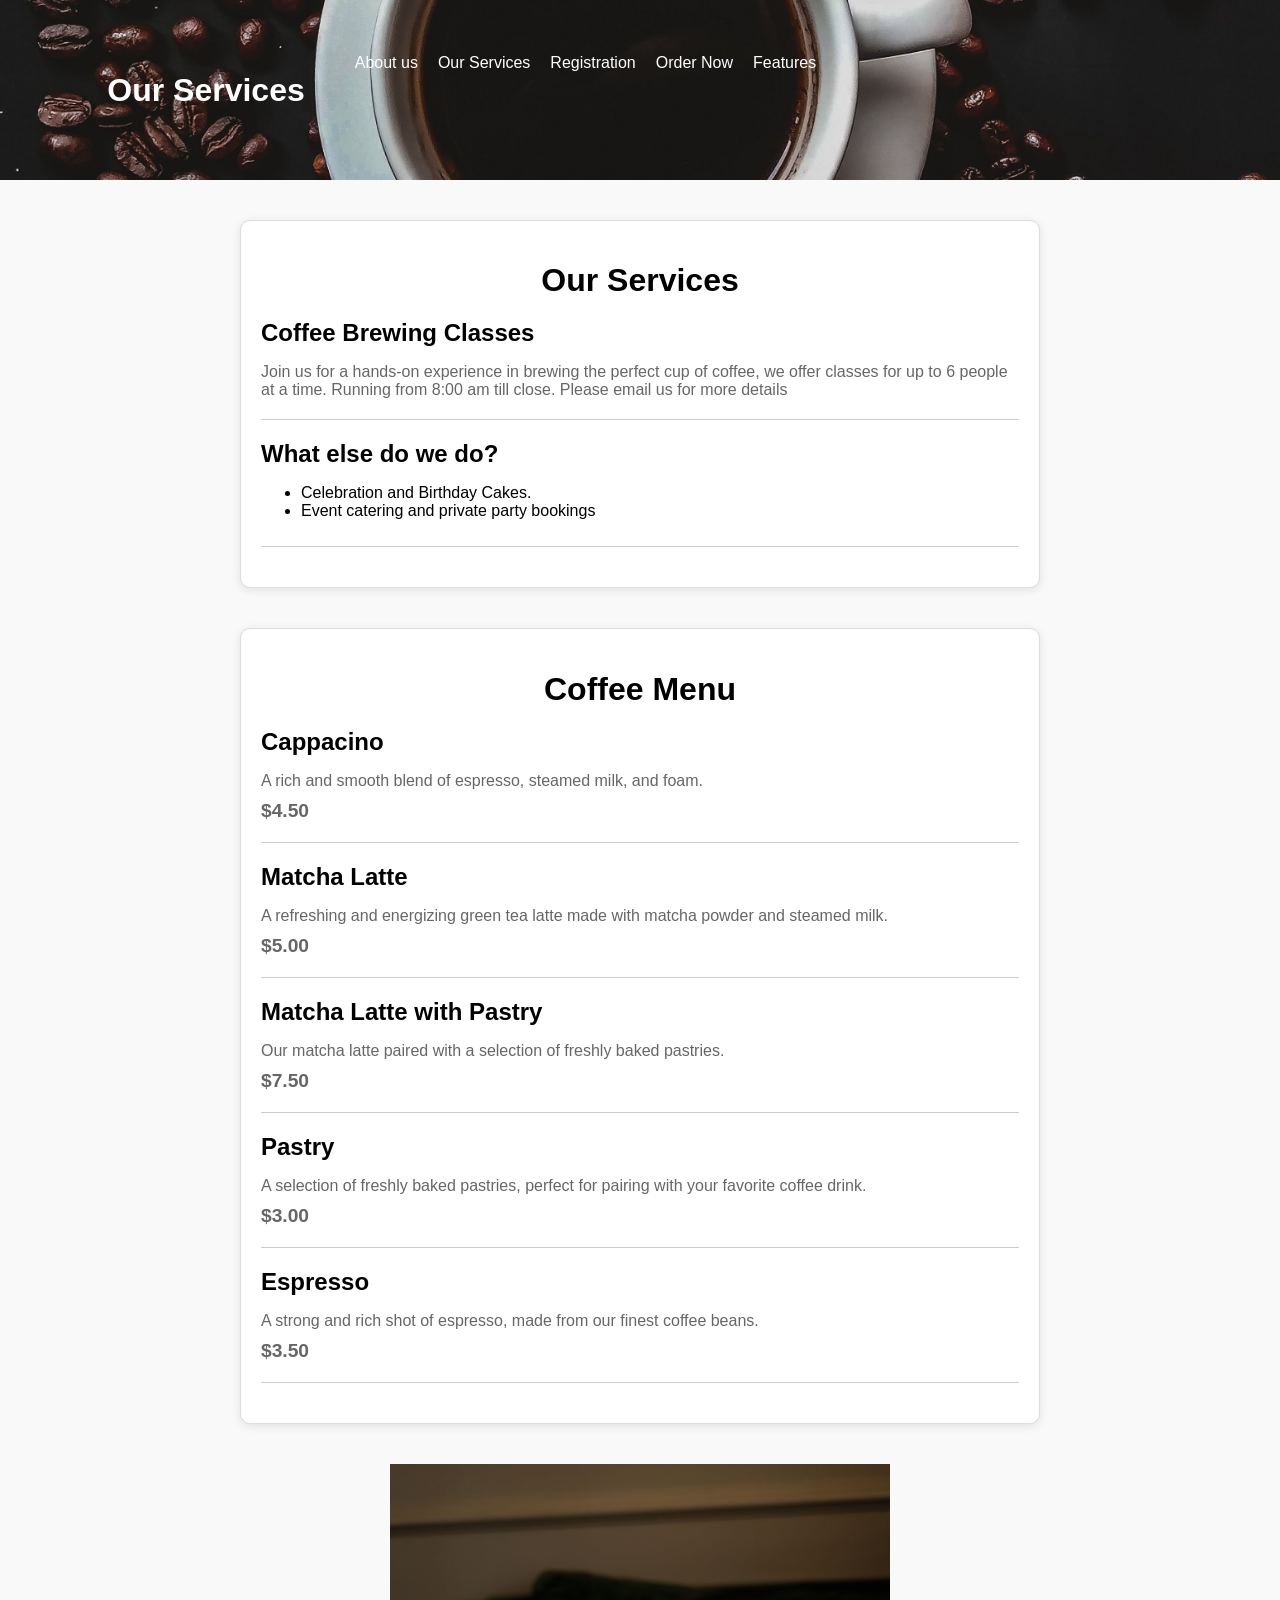
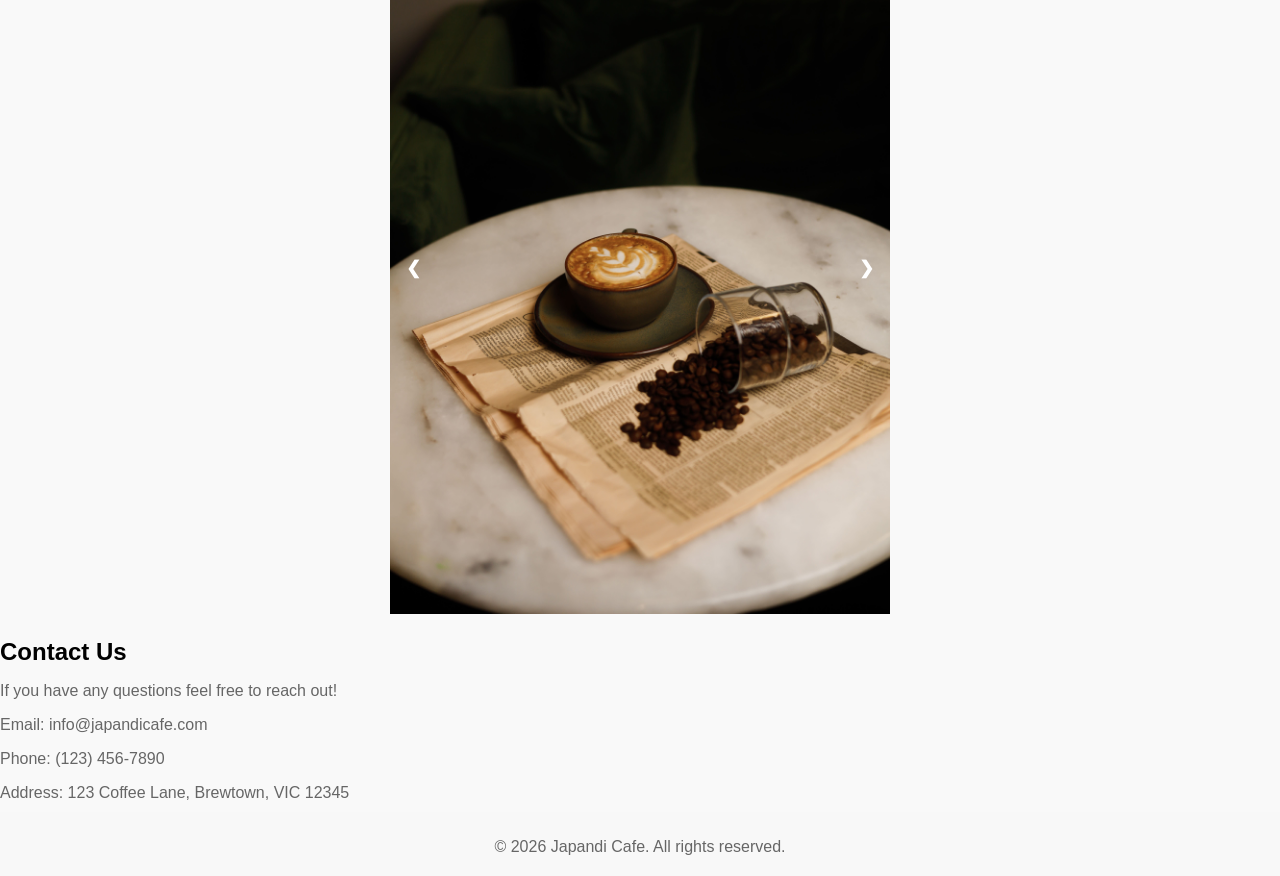
<file: index.html>
<!DOCTYPE html>
<html lang="en">
<head>
    <meta charset="UTF-8">
    <meta name="viewport" content="width=device-width, initial-scale=1.0">
    <title>Japandi Cafe</title>
    <link rel="stylesheet" href="styles.css"> 
	
</head>
<body>
    <header>
        <h1>Our Services</h1>
        <nav>
            <ul>
						    <li><a href="home.html">About us</a></li>

                <li><a href="index.html">Our Services</a></li>
                <li><a href="registration.html">Registration</a></li>
                <li><a href="order.html">Order Now</a></li>
				<li><a href="features.html">Features</a></li>

            </ul>
        </nav>
    </header>

    <main>
       <div class="container">
            <div class="services-section">
            <h1>Our Services</h1>
            <div class="service-item">
                <h2>Coffee Brewing Classes</h2>
                <p>Join us for a hands-on experience in brewing the perfect cup of coffee, we offer classes for up to 6 people at a time. Running from 8:00 am till close. Please email us for more details</p>
            </div>
            <div class="service-item">
                <h2>What else do we do?</h2>
                <p><ul>
                <li>Celebration and Birthday Cakes.</li>
                <li>Event catering and private party bookings</li>
            </ul>
            </div>
			</div>
            
        </div> 	
		    <div class="menu-container">
        <h1>Coffee Menu</h1>
        <div class="menu-item">
            <h2>Cappacino</h2>
            <p>A rich and smooth blend of espresso, steamed milk, and foam.</p>
            <span class="price">$4.50</span>
        </div>

        <div class="menu-item">
            <h2>Matcha Latte</h2>
            <p>A refreshing and energizing green tea latte made with matcha powder and steamed milk.</p>
            <span class="price">$5.00</span>
        </div>

        <div class="menu-item">
            <h2>Matcha Latte with Pastry</h2>
            <p>Our matcha latte paired with a selection of freshly baked pastries.</p>
            <span class="price">$7.50</span>
        </div>

        <div class="menu-item">
            <h2>Pastry</h2>
            <p>A selection of freshly baked pastries, perfect for pairing with your favorite coffee drink.</p>
            <span class="price">$3.00</span>
        </div>

        <div class="menu-item">
            <h2>Espresso</h2>
            <p>A strong and rich shot of espresso, made from our finest coffee beans.</p>
            <span class="price">$3.50</span>
        </div>
    </div>
    <div class="slideshow-container">
        <div class="mySlides fade">
            <img src="pexels-esrakorkmaz-27912713.jpg" style="width:100%" alt="coffee">
        </div>

        <div class="mySlides fade">
            <img src="pexels-goumbik-296285.jpg" style="width:100%" alt="coffee">
        </div>

        <div class="mySlides fade">
            <img src="pexels-minan1398-911810.jpg" style="width:100%" alt="coffee">
        </div>
		<div class="mySlides fade">
            <img src="pexels-isaw-company-66472-1005406.jpg" style="width:100%" alt="coffee">
        </div>
		<div class="mySlides fade">
            <img src="pexels-the-ryme-148547216-16608331.jpg" style="width:100%" alt="coffee">
        </div>

        <!-- Navigation buttons -->
        <a class="prev" onclick="plusSlides(-1)">&#10094;</a>
        <a class="next" onclick="plusSlides(1)">&#10095;</a>
    </div>
 
        <section id="contact">
            <h2>Contact Us</h2>
            <p>If you have any questions feel free to reach out!</p>
            <p>Email: info@japandicafe.com</p>
            <p>Phone: (123) 456-7890</p>
            <p>Address: 123 Coffee Lane, Brewtown, VIC 12345</p>
        </section>
    </main>

    <footer>
        <p>&copy; 2026 Japandi Cafe. All rights reserved.</p>
    </footer>
	<script src="index.js"></script>
</body>
</html>
</file>
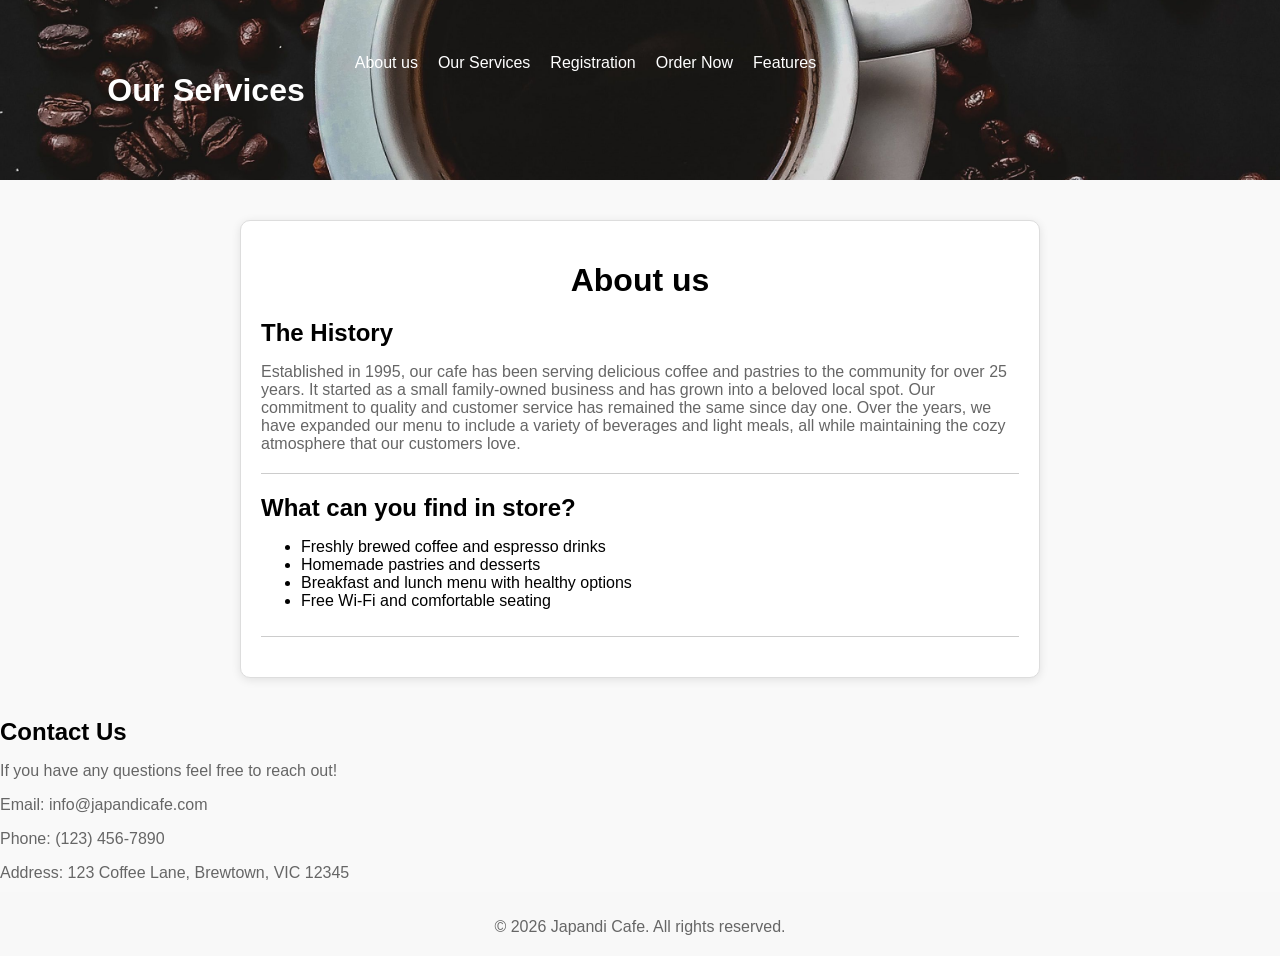
<file: home.html>
<!DOCTYPE html>
<html lang="en">
<head>
    <meta charset="UTF-8">
    <meta name="viewport" content="width=device-width, initial-scale=1.0">
    <title>Japandi Cafe</title>
    <link rel="stylesheet" href="styles.css"> 
	
</head>
<body>
    <header>
        <h1>Our Services</h1>
        <nav>
            <ul>
			    <li><a href="home.html">About us</a></li>
                <li><a href="index.html">Our Services</a></li>
                <li><a href="registration.html">Registration</a></li>
                <li><a href="order.html">Order Now</a></li>
				<li><a href="features.html">Features</a></li>

            </ul>
        </nav>
    </header>

    <main>
   
    <div class="container">
            <div class="services-section">
            <h1>About us</h1>
            <div class="service-item">
                <h2>The History</h2>
                <p>Established in 1995, our cafe has been serving delicious coffee and pastries to the community for over 25 years. It started as a small family-owned business and has grown into a beloved local spot. Our commitment to quality and customer service has remained the same since day one.

Over the years, we have expanded our menu to include a variety of beverages and light meals, all while maintaining the cozy atmosphere that our customers love. </p>
            </div>
            <div class="service-item">
                <h2>What can you find in store?</h2>
                <p><ul>
                <li>Freshly brewed coffee and espresso drinks</li>
                <li>Homemade pastries and desserts</li>
                <li>Breakfast and lunch menu with healthy options</li>
                <li>Free Wi-Fi and comfortable seating</li>
            </ul>
            </div>
			</div>
            
        </div> 
        <section id="contact">
            <h2>Contact Us</h2>
            <p>If you have any questions feel free to reach out!</p>
            <p>Email: info@japandicafe.com</p>
            <p>Phone: (123) 456-7890</p>
            <p>Address: 123 Coffee Lane, Brewtown, VIC 12345</p>
        </section>
    </main>

    <footer>
        <p>&copy; 2026 Japandi Cafe. All rights reserved.</p>
    </footer>
	<script src="index.js"></script>
</body>
</html>
</file>
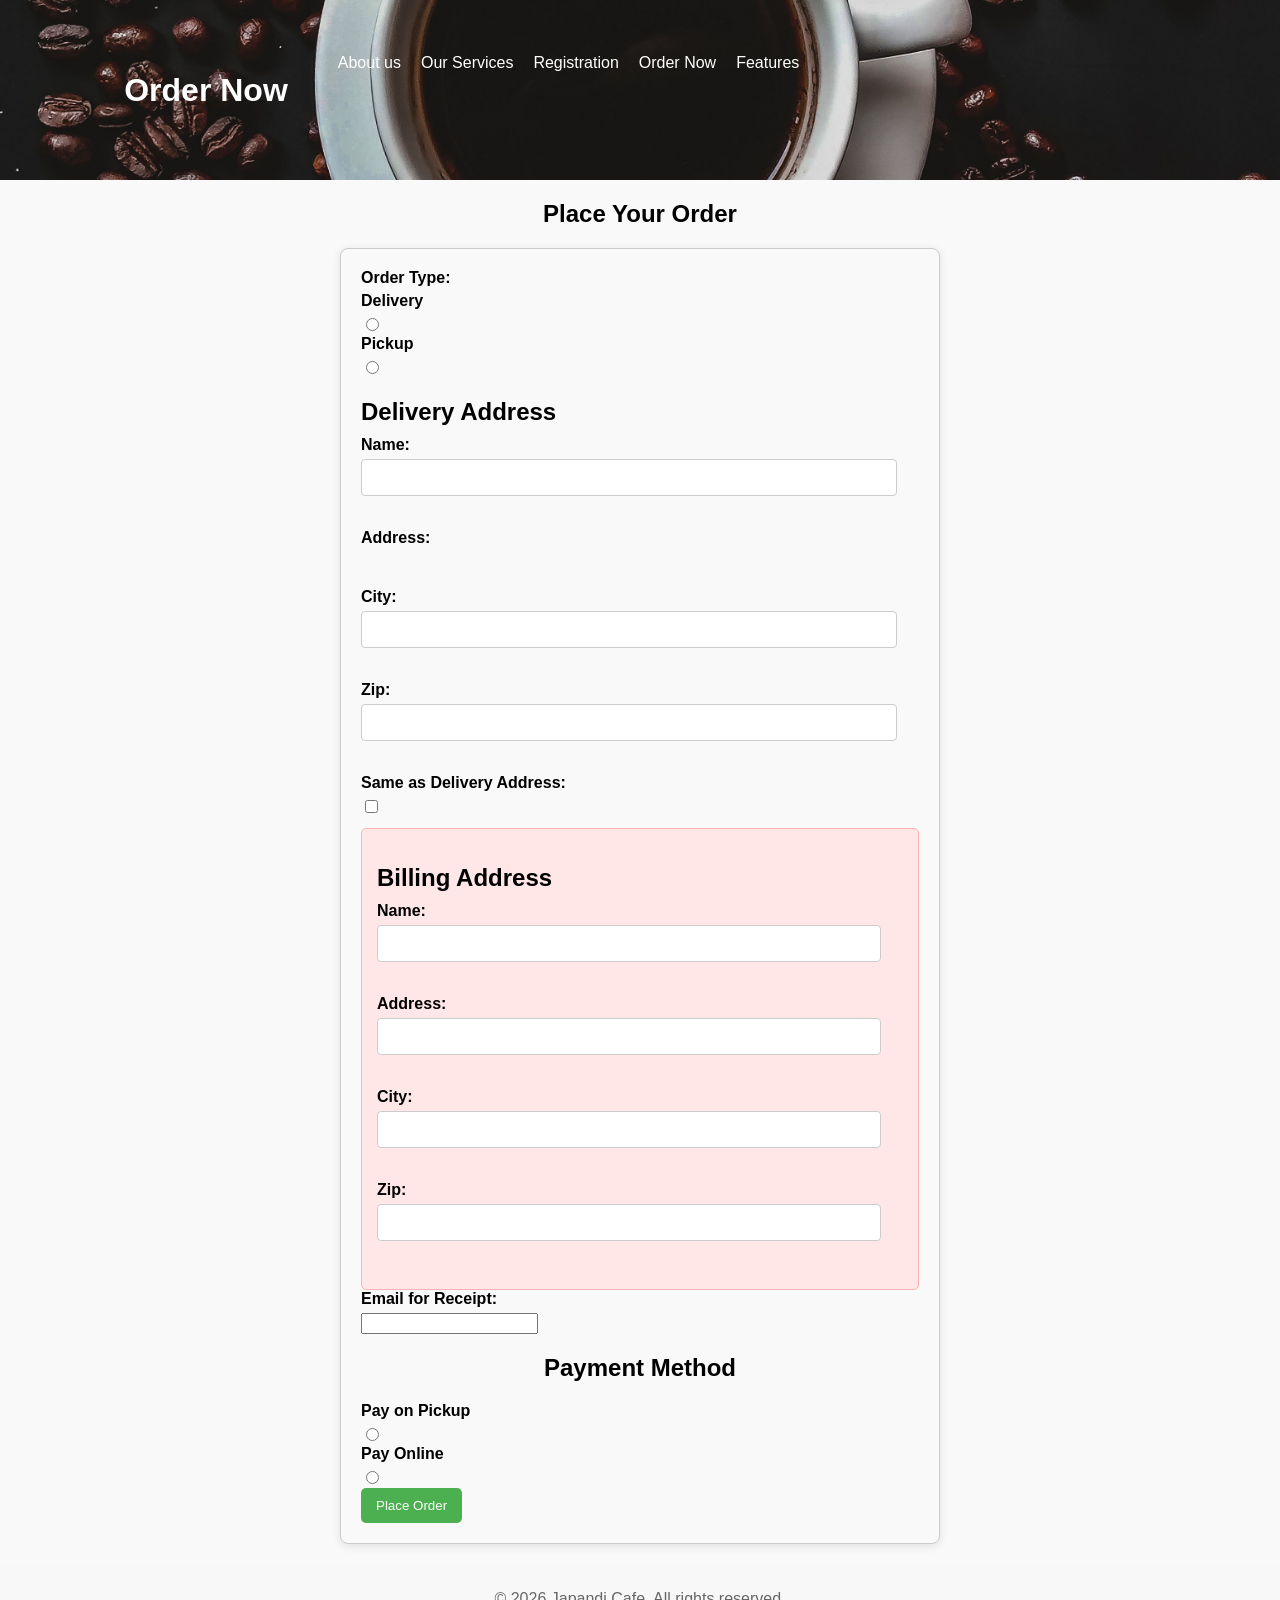
<file: order.html>
<!DOCTYPE html>
<html lang="en">
<head>
    <meta charset="UTF-8">
    <meta name="viewport" content="width=device-width, initial-scale=1.0">
    <title>Japandi Cafe</title>
    <link rel="stylesheet" href="styles.css"> 
	</head>
<body>
    <header>
        <h1>Order Now</h1>
        <nav>
            <ul>
						    <li><a href="home.html">About us</a></li>

                <li><a href="index.html">Our Services</a></li>
                <li><a href="registration.html">Registration</a></li>
                <li><a href="order.html">Order Now</a></li>
				<li><a href="features.html">Features</a></li>
			</ul>
		</nav>	
	</header>
          
    <main>
    	<section>
	<h1>Place Your Order</h1>
        <form action="http://mercury.swin.edu.au/it000000/cos10005/regtest.php" method="POST"> 
            <div>
                <label>Order Type:</label>
                <label for="delivery">Delivery</label>
                <input type="radio" id="delivery" name="order-type" value="delivery" onclick="toggleDeliveryAddress()" required>

                <label for="pickup">Pickup</label>
				<input type="radio" id="pickup" name="order-type" value="pickup" onclick="toggleDeliveryAddress()" required>
            </div>

    <!-- Delivery Address Fields -->
	
	    <h2>Delivery Address</h2>
		<label for="delivery-name">Name:</label>
        <input type="text" id="delivery-name" name="delivery-name"><br><br>
        
        <label for="delivery-address">Address:</label>
        <input type="text" id="delivery-address" name="delivery-address"><br><br>
        
        <label for="delivery-city">City:</label>
        <input type="text" id="delivery-city" name="delivery-city"><br><br>
        
        <label for="delivery-zip">Zip:</label>
        <input type="text" id="delivery-zip" name="delivery-zip"><br><br>
        
        <label for="same-as-delivery">Same as Delivery Address:</label>
        <input type="checkbox" id="same-as-delivery" name="same-as-delivery">
        
        <div id="billing-address-fields">
		
            <h2>Billing Address</h2>
            <label for="billing-name">Name:</label>
            <input type="text" id="billing-name" name="billing-name"><br><br>
            
            <label for="billing-address">Address:</label>
            <input type="text" id="billing-address" name="billing-address"><br><br>
            
            <label for="billing-city">City:</label>
            <input type="text" id="billing-city" name="billing-city"><br><br>
            
            <label for="billing-zip">Zip:</label>
            <input type="text" id="billing-zip" name="billing-zip"><br><br>
        </div>
   
            <div>
                <label for="email">Email for Receipt:</label>
                <input type="email" id="email" name="email" required>
            </div>
			    <!-- Payment method selection -->

            <div>
               <h1>Payment Method </h1>
				<label for="pay-on-pickup">Pay on Pickup</label>
                <input type="radio" id="pay-on-pickup" name="payment-method" value="pickup" onclick="toggleCreditCardInfo()" required>
                <label for="pay-online">Pay Online</label>
				<input type="radio" id="pay-online" name="payment-method" value="online" onclick="toggleCreditCardInfo()" required>
            </div>
			<div id="credit-card-info" style="display: none;">
				<label for="card-type">Card Type:</label>
				<select id="card-type" name="card-type" required>
					<option value="" disabled selected>Select Card Type</option>
					<option value="visa">Visa</option>
					<option value="mastercard">MasterCard</option>
					<option value="amex">American Express</option>
    </select>
    
    <label for="card-number">Credit Card Number:</label>
    <input type="text" id="card-number" name="card-number" placeholder="1234 5678 9012 3456" required>
    
    <label for="expiry-date">Expiry Date:</label>
    <input type="text" id="expiry-date" name="expiry-date" placeholder="MM/YY" required>
    
    <label for="cvv">CVV:</label>
    <input type="text" id="cvv" name="cvv" required>
</div>
            

            <div>
                <button type="submit">Place Order</button>
            </div>
        </form>
		</section>
   </main>

    <footer>
        <p>&copy; 2026 Japandi Cafe. All rights reserved.</p>
		</footer>
	<script src="order.js"></script>
</body>
</html>
</file>
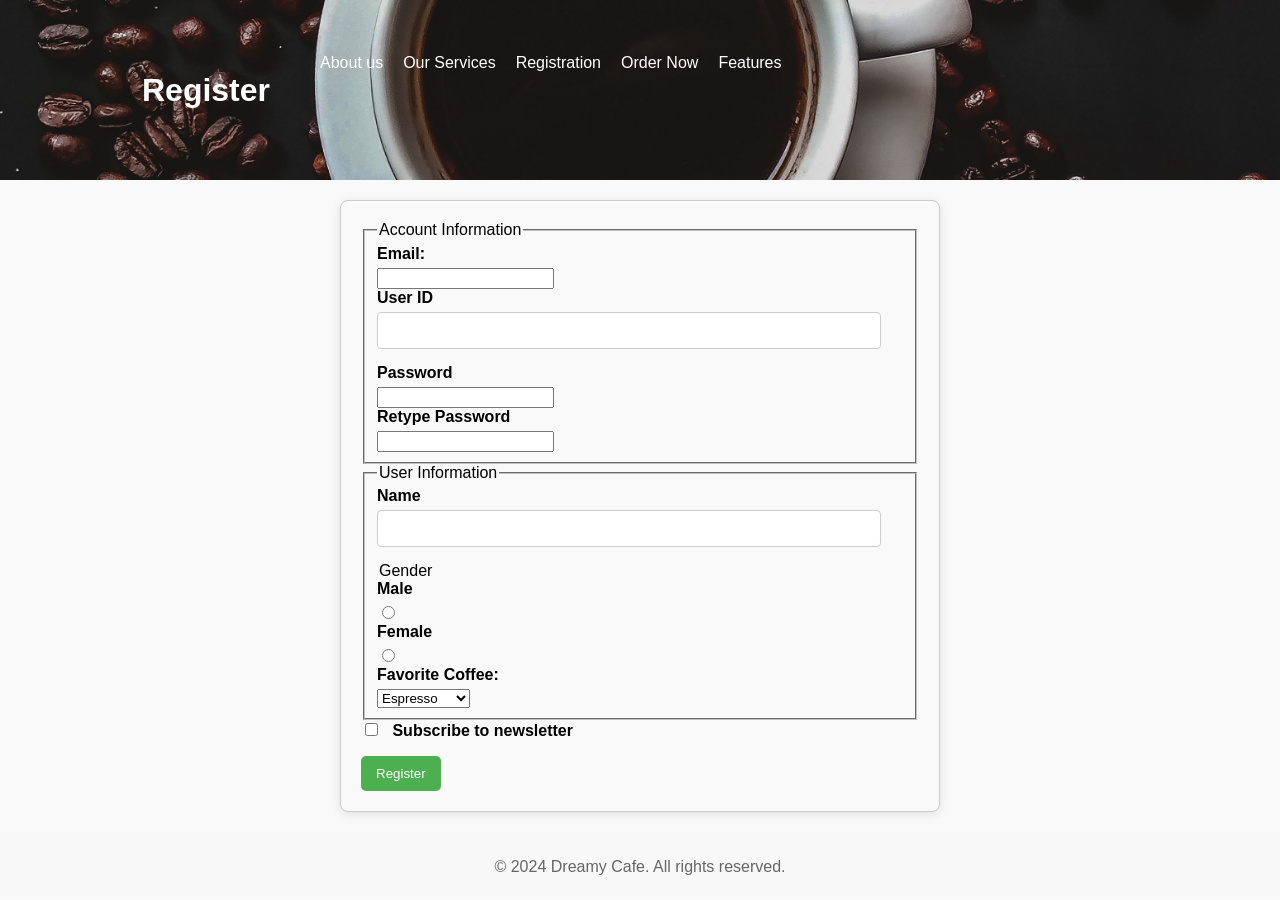
<file: registration.html>
<!DOCTYPE html>
<html lang="en">
<head>
    <meta charset="UTF-8">
    <meta name="viewport" content="width=device-width, initial-scale=1.0">
    <title>Registration Page</title>
    <link rel="stylesheet" href="styles.css"> 
	<script src="register.js"></script>
</head>
<body>
     <header>
        <h1>Register</h1>
        <nav>
            <ul>
						    <li><a href="home.html">About us</a></li>

                <li><a href="index.html">Our Services</a></li>
                <li><a href="registration.html">Registration</a></li>
                <li><a href="order.html">Order Now</a></li>
				<li><a href="features.html">Features</a></li>

            </ul>
        </nav>
    </header>

    <main>
        <form action="http://mercury.swin.edu.au/it000000/cos10005/regtest.php" method="POST"> 
		<fieldset>
			<legend>Account Information</legend>
				<div>
					<label for="email">Email:</label>
					<input type="email" id="email" name="email" required>
				</div>
				<div class="textinput">
					<label for="sid">User ID</label>
					<input id="sid" type="text" name="id" />
				</div>
				<div class="textinput">
					<label for="pwd1">Password</label>
					<input id="pwd1" type="password" name="pwd1" />
				</div>
				<div class="textinput">
					<label for="pwd2">Retype Password</label>
					<input id="pwd2" type="password" name="pwd2" />
				</div>
		</fieldset>
			
		<fieldset>
			<legend>User Information</legend>
				<div class="textinput">
					<label for="uname">Name</label>
					<input id="uname" type="text" name="uname" />
				</div>
				<div class="radioinput">
					<legend>Gender</legend>
						<label for="genm">Male</label>
						<input id="genm" type="radio" name="gender" value="M" />
						<label for="genf">Female</label>			
						<input id="genf" type="radio" name="gender" value="F" />
				<div>
		
                <label for="favorite-coffee">Favorite Coffee:</label>
                <select id="favorite-coffee" name="favorite-coffee">
                    <option value="espresso">Espresso</option>
                    <option value="latte">Latte</option>
                    <option value="cappuccino">Cappuccino</option>
                    <option value="americano">Americano</option>
                    <option value="mocha">Mocha</option>
                </select>
		</fieldset>
				</div>
				   <div>
					<label>
                    <input type="checkbox" name="newsletter" value="subscribe"> Subscribe to newsletter
					</label>
				</div>
				<div>
                <button type="submit">Register</button>
            </div>
        </form>
    </main>

    <footer>
        <p>&copy; 2024 Dreamy Cafe. All rights reserved.</p>
    </footer>
</body>
</html>
</file>
<file: styles.css>
body {
    font-family: Arial, sans-serif;
    margin: 0;
    padding: 0;
}

nav {
    background-color;
    padding: 0px;
	width: 40%;
    height: 30%;
    margin: 0px;
}

body {
    font-family: Arial, sans-serif;
    margin: 0;
    padding: 0;
}

nav {
    padding: 0px;
	width: 60%;
    height: 40%;
    margin: 50px;
}

header {
  background-image:url('pexels-indraprojectsofficial-18824305.jpg');
  background-size: cover;
  background-position: center;
  height: 180px; 
  display: flex;
  justify-content: center;
  align-items: center;
  color: white;
  }
  
nav ul {
  list-style: none;
  margin: 0px;
  padding: 0px;
  display: flex;
  }

nav li {
  margin-right:20px;
}

nav a {
	text-align: right;
  color: #fff; 
  text-decoration: none;
}

/* Basic reset for margins and padding */
body {
    margin: 0;
    padding: 0;
    font-family: Arial, sans-serif;
}

/* General form styling */
form {
    max-width: 600px;
    margin: 20px auto;
    padding: 20px;
    border: 1px solid #ccc;
    border-radius: 8px;
    box-shadow: 0 2px 10px rgba(0, 0, 0, 0.1);
    background-color: #f9f9f9;
}

/* Styling for section headers */
h2 {
    font-size: 1.5em;
    margin-bottom: 15px;
}

/* Delivery address section styling */
#delivery-address-fields {
    background-color: #e7f3fe; /* Light blue background */
    border: 1px solid #b3d7ff; /* Blue border */
    border-radius: 5px;
    padding: 15px;
    margin-bottom: 20px;
}

/* Billing address section styling */
#billing-address-fields {
    background-color: #ffe7e7; /* Light red background */
    border: 1px solid #ffb3b3; /* Red border */
    border-radius: 5px;
    padding: 15px;
}

/* Label styling */
label {
	
    display: block;
    margin-bottom: 5px;
    font-weight: bold;
}

/* Input field styling */
input[type="text"], input[type="checkbox"] {
    width: calc(100% - 22px); /* Full width minus padding */
    padding: 10px;
    border: 1px solid #ccc;
    border-radius: 4px;
    margin-bottom: 15px;
}

/* Checkbox styling */
input[type="checkbox"] {
    width: auto; /* Keep checkbox size default */
    margin-right: 10px; /* Space between checkbox and label */
}

/* Button styling  */
button {
    background-color: #4CAF50; /* Green background */
    color: white;
    padding: 10px 15px;
    border: none;
    border-radius: 5px;
    cursor: pointer;
}

button:hover {
    background-color: #45a049; /* Darker green on hover */
}
* {
    box-sizing: border-box;
}

body {
    font-family: Arial, sans-serif;
    margin: 0;
    padding: 0;
}

.slideshow-container {
    position: relative;
    max-width: 500px; 
    margin: auto;
    overflow: hidden;
}


img {
    width: 100%; /* Make images responsive */
}

.prev, .next {
    cursor: pointer;
    position: absolute;
    top: 50%;
    width: auto;
    padding: 16px;
    color: white;
    font-weight: bold;
    font-size: 18px;
    transition: 0.6s ease;
    border-radius: 0 3px 3px 0;
    user-select: none;
}

.next {
    right: 0;
    border-radius: 3px 0 0 3px;
}

.prev:hover, .next:hover {
    background-color: rgba(0, 0, 0, 0.8);
}

* {
    box-sizing: border-box;
}

body {
    font-family: Arial, sans-serif;
    margin: 0;
    padding: 0;
    background-color: #f9f9f9;
}

.menu-container {
    max-width: 800px;
    margin: 40px auto;
    padding: 20px;
    background-color: #fff;
    border: 1px solid #ddd;
    border-radius: 10px;
    box-shadow: 0 2px 10px rgba(0, 0, 0, 0.1);
}

h1 {
    text-align: center;
    margin-bottom: 20px;
}

.menu-item {
    margin-bottom: 20px;
    padding-bottom: 20px;
    border-bottom: 1px solid #ccc;
}

h2 {
    font-size: 1.5em;
    margin-bottom: 10px;
}

.price {
    font-weight: bold;
    color: #666;
    font-size: 1.2em;
}

p {
    margin-bottom: 10px;
    color: #666;
}

/*for history and services*/
* {
    box-sizing: border-box;
}

body {
    font-family: Arial, sans-serif;
    margin: 0;
    padding: 0;
    background-color: #f9f9f9;
}

.container {
    max-width: 800px;
    margin: 40px auto;
    padding: 20px;
    background-color: #fff;
    border: 1px solid #ddd;
    border-radius: 10px;
    box-shadow: 0 2px 10px rgba(0, 0, 0, 0.1);
}

.history, .services {
    margin-bottom: 40px;
}

h1 {
    text-align: center;
    margin-bottom: 20px;
}

.service-item {
    margin-bottom: 20px;
    padding-bottom: 10px;
    border-bottom: 1px solid #ccc;
}

h2 {
    font-size: 1.5em;
    margin-bottom: 10px;
}

p {
    margin-bottom: 10px;
    color: #666;
}


footer {
    text-align: center;
    padding: 10px;
    background-color: #f8f8f8;
}
</file>
